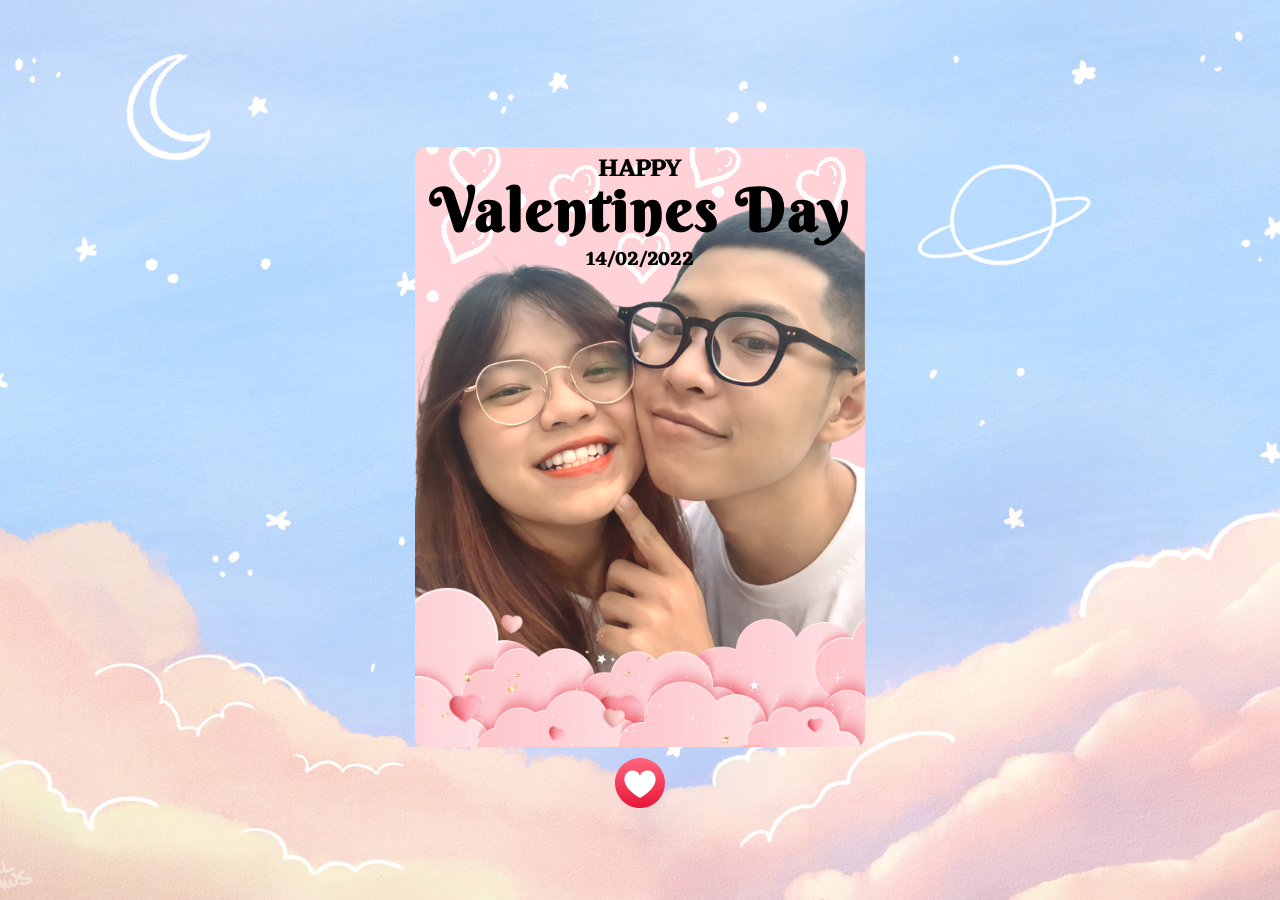
<file: index.html>
<!DOCTYPE html>
<html lang="en" dir="ltr">
  <head>
    
    <meta charset="utf-8">
    <title>My ♥️ Cuong</title>
    <link rel="stylesheet" href="style.css">
    <link rel="stylesheet" href="https://unicons.iconscout.com/release/v4.0.0/css/line.css">
  </head>
  
  <body>
    
    <div class="container">
      <div class="card">
        <div class="card-bg">
          <img src="card1.png" alt="">
        </div>
        <div class="title">
          <h2>Happy</h2>
          <h1>Valentines Day</h1>
          <h3>14/02/2022</h3>
        </div>
        <div class="images">
          <img src="tete.gif" class="santas" alt="">
          <img src="tree.png" class="trees" alt="">
          <div class="love">
            <a href="home/home.html"><img src="love.svg" alt="" height="50px" width="50px"></a>
          </div>
          
        </div>
      </div>
    </div>

    <script type="text/javascript">
    const container = document.querySelector(".container");
    const card = document.querySelector(".card");
    const title = document.querySelector(".title");
    const santas = document.querySelector(".santas");
    const trees = document.querySelector(".trees");

    //card rotate on mouse move
    container.addEventListener("mousemove", (rotate) => {
      let x = (innerWidth / 2 - rotate.pageX) / 15;
      let y = (innerHeight / 2 - rotate.pageY) / 15;

      card.style.transform = "rotateY(" + x + "deg) rotateX(" + y + "deg)";
    });

    //card effects on mouse over the card
    container.addEventListener("mouseover", () => {
      title.style.transform = "translate3d(0, 0, 160px)";
      santas.style.transform = "translate3d(0, 0, 220px)";
      trees.style.transform = "translate3d(0, 0, 120px)";
      card.style.transition = "all 0.1s ease";
    });

    //card back to normal when mouse out
    container.addEventListener("mouseout", () => {
      card.style.transform = "rotateY(0deg) rotateX(0deg)";
      card.style.transition = "all 0.5s ease";
      title.style.transform = "translate3d(0, 0, 0)";
      santas.style.transform = "translate3d(0, 0, 0)";
      trees.style.transform = "translate3d(0, 0, 0)";
    });
    </script>

  </body>
</html>
</file>
<file: style.css>
@import url('https://fonts.googleapis.com/css2?family=Poppins:wght@100;200;300;400;500;600;700;800;900&display=swap');
@import url('https://fonts.googleapis.com/css2?family=Berkshire+Swash&display=swap');
@import url('https://fonts.googleapis.com/css2?family=Eczar:wght@400;500;600;700;800&display=swap');

*{
  margin: 0;
  padding: 0;
  box-sizing: border-box;
  font-family: "Poppins", sans-serif;
}

body{
  height: 100vh;
  display: flex;
  justify-content: center;
  align-items: center;
  background: url(bg.gif)no-repeat;
  background-size: cover;
  background-position: center;
}

.container{
  display: flex;
  justify-content: center;
  align-items: center;
  width: 700px;
  height: 750px;
  perspective: 1200px;
}

.card{
  position: relative;
  display: flex;
  justify-content: center;
  align-items: center;
  width: 450px;
  height: 600px;
  transform-style: preserve-3d;
}

.card .card-bg{
  position: absolute;
}

.card .card-bg img{
  z-index: 1;
  width: 100%;
  border-radius: 10px;
}

.card .title{
  z-index: 4;
  position: absolute;
  top: 0px;
  text-align: center;
  line-height: 40px;
  transition: all 0.3s ease-out;
}

.card .title h2{
  font-family: "Eczar", serif;
  font-size: 25px;
  text-transform: uppercase;
}

.card .title h1{
  font-family: "Berkshire Swash", cursive;
  font-size: 60px;
  letter-spacing: 2px;
}

.card .title h3{
  font-family: "Eczar", serif;
  font-size: 20px;
  text-transform: uppercase;
  margin-top: 10px;
}

.card .images{
  z-index: 2;
  
}

.card .images .santas{
  z-index: 3;
  position: absolute;
  top: -3px;
  left: 5px;
  width: 450px;
  transition: all 0.3s ease-out;
}

.card .images .trees{
  z-index: 2;
  width: 470px;
  opacity: 0%;
  transition: all 0.3s ease-out;
}



.btn {
  box-shadow: 1px 1px 0 rgba(255,255,255,0.5) inset;
  border-radius: 3px;
  border: 1px solid;
  display: inline-block;
  height: 18px;
  line-height: 18px;
  padding: 0 20px;
  position:static;
  font-size: 18px;
  text-decoration: none;
  text-shadow: 0 1px 0 rgba(255,255,255,0.5);
  color: black;
}

.ss{
  text-align: center;
}

.love{
  text-align: center;
}
</file>
